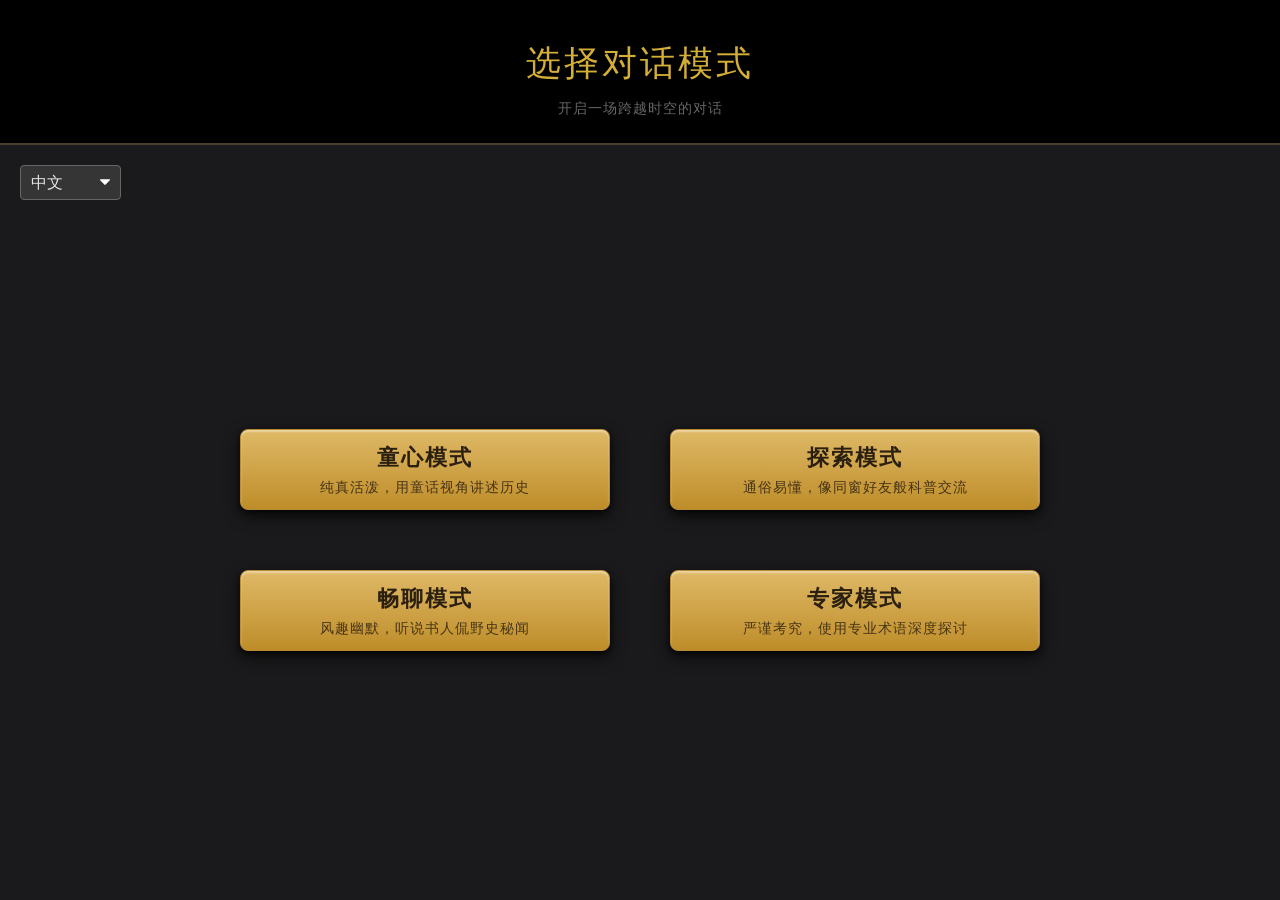
<file: index.html>
<!DOCTYPE html>
<html lang="zh-CN">
<head>            
    <meta charset="UTF-8">
    <meta name="viewport" content="width=device-width, initial-scale=1.0">
    <title>选择对话模式</title>
    <style>
         /* 第一个界面：选择模式 */
        /* 基础页面重置与字体设置 */
        body {
            margin: 0;
            padding: 0;
            background-color: #1a1a1c;
            font-family: "Songti SC", "SimSun", serif;
            display: flex;
            flex-direction: column;
            min-height: 100vh;
        }

        /* 顶部标题区 */
        .header {
            position: relative;
            background-color: #000;
            text-align: center;
            padding: 40px 20px 25px 20px;
            border-bottom: 2px solid #4a3e2e;
        }

        .header h1 {
            color: #d4af37;
            margin: 0 0 12px 0;
            font-size: 2.2em;
            font-weight: normal;
            letter-spacing: 3px;
        }

        .header p {
            color: #666;
            margin: 0;
            font-size: 0.9em;
            letter-spacing: 1px;
        }

        /* 中间区域整体容器：开启 flex 列布局 */
        .main-content {
            flex: 1;
            display: flex;
            flex-direction: column;
            padding: 20px;
            box-sizing: border-box; /* 确保内边距不会撑大整个容器 */
        }

        /* 语言控制区：保持在最左上方 */
        .lang-controls {
            width: 100%;
        }

        /* 语言选择框样式 */
        #lang-select {
            padding: 6px 10px;
            border-radius: 4px;            
            background: rgba(60, 60, 60, 0.8); 
            color: #e5e5e5;                
            border: 1px solid #666;        
            
            font-size: 14px;
            font-weight: normal;           
            cursor: pointer;
            -webkit-appearance: none;
            appearance: none;

            /* 下拉箭头 */
            background-image: url('data:image/svg+xml;charset=US-ASCII,%3Csvg%20xmlns%3D%22http%3A//www.w3.org/2000/svg%22%20width%3D%22292.4%22%20height%3D%22292.4%22%3E%3Cpath%20fill%3D%22%23FFFFFF%22%20d%3D%22M287%2069.4a17.6%2017.6%200%200%200-13-5.4H18.4c-5%200-9.3%201.8-12.9%205.4A17.6%2017.6%200%200%200%200%2082.2c0%205%201.8%209.3%205.4%2012.9l128%20127.9c3.6%203.6%207.8%205.4%2012.8%205.4s9.2-1.8%2012.8-5.4L287%2095c3.5-3.5%205.4-7.8%205.4-12.8%200-5-1.9-9.2-5.4-12.8z%22/%3E%3C/svg%3E');
            background-repeat: no-repeat;
            background-position: right 10px top 50%;
            background-size: .65em auto;
            padding-right: 28px;
        }

        #lang-select:hover {
            background-color: rgba(80, 80, 80, 0.9);
            border-color: #888;
        }

        .lang-select option {
            background-color: #1a1a1c;
            color: #d4af37;
        }

        /* 按钮组包裹层 */
        .content-wrapper {
            margin: 0 auto;
            /* 移动端要求：整体往下精准移动 50px */
            margin-top: 50px; 
            width: 100%;
            max-width: 320px;
            display: flex;
            flex-direction: column;
        }

        .button-group {
            display: flex;
            flex-direction: column;
            gap: 25px;
            width: 100%;
        }

        /* PC端宽屏网格排版 */
        @media (min-width: 768px) {
            .content-wrapper {
                max-width: 800px; /* 适配按钮组的PC端宽度 */
                margin-top: 0;    /* PC端取消固定外边距 */
                flex: 1;          /* 撑满中间区域剩余的所有垂直空间 */
                justify-content: center; /* 在垂直空间内实现完美居中！ */
            }

            #lang-select {
                font-size: 16px !important;
                padding: 8px 30px 8px 10px !important;
            }

            .button-group {
                display: grid;            
                grid-template-columns: repeat(2, 1fr); 
                gap: 60px;                           
            }
            
            .role-btn {
                max-width: 100%;          
                padding: 30px 20px;       
                transition: all 0.2s ease-in-out;
            }

            .role-btn:hover {
                transform: translateY(-5px); 
                box-shadow: 
                    inset 0 2px 2px rgba(255, 255, 255, 0.5), 
                    0 10px 20px rgba(0, 0, 0, 0.8),
                    0 4px 8px rgba(0, 0, 0, 0.6);
                filter: brightness(1.1); 
            }
        }

        /* 按钮样式 */
        .role-btn {
            display: flex;
            flex-direction: column;
            justify-content: center;
            align-items: center;
            text-decoration: none;
            color: #2b1f10;
            padding: 12px 10px;
            border-radius: 8px;
            border: 1px solid #b88a35;
            background: linear-gradient(to bottom, #dfb967 0%, #be8d29 100%);
            box-shadow: 
                inset 0 2px 2px rgba(255, 255, 255, 0.4), 
                0 6px 15px rgba(0, 0, 0, 0.7),
                0 2px 4px rgba(0, 0, 0, 0.5);
            transition: all 0.1s ease-in-out;
            cursor: pointer;
        }

        .role-btn:active {
            transform: translateY(4px);
            box-shadow: 
                inset 0 1px 1px rgba(255, 255, 255, 0.2), 
                0 2px 5px rgba(0, 0, 0, 0.6);
        }

        .role-title {
            font-size: 1.4em;
            letter-spacing: 2px;
            font-weight: bold;
            margin-bottom: 6px;
            text-align: center;
        }

        .role-desc {
            font-size: 0.85em;
            letter-spacing: 1px;
            color: #3b2a12;
            opacity: 0.9;
            text-align: center;
        }
    </style>
</head>
<body>

    <div class="header">
        <h1 data-i18n="mainTitle">选择对话模式</h1>
        <p data-i18n="subTitle"> </p>
    </div>

    <!-- 中间区域 -->
    <div class="main-content">
        <!-- 语言选择框，稳稳在左上方 -->
        <div class="lang-controls">
            <select id="lang-select" class="lang-select">
                <option value="zh">中文</option>
                <option value="en">English</option>
                <option value="de">Deutsch</option>
                <option value="ja">日本語</option>
            </select>
        </div>

        <!-- 按钮包裹层，移动端通过 margin-top 准确下移 50px，PC端通过 flex 居中 -->
        <div class="content-wrapper">
            <div class="button-group">
                <a href="chat.html?role=child" class="role-btn">
                    <span class="role-title" data-i18n="modeChildTitle">童心模式</span>
                    <span class="role-desc" data-i18n="modeChildDesc">纯真活泼，用童话视角讲述历史</span>
                </a>
                <a href="chat.html?role=student" class="role-btn">
                    <span class="role-title" data-i18n="modeStudentTitle">探索模式</span>
                    <span class="role-desc" data-i18n="modeStudentDesc">通俗易懂，像同窗好友般科普交流</span>
                </a>
                <a href="chat.html?role=storyteller" class="role-btn">
                    <span class="role-title" data-i18n="modeStoryTitle">畅聊模式</span>
                    <span class="role-desc" data-i18n="modeStoryDesc">风趣幽默，听说书人侃野史秘闻</span>
                </a>
                <a href="chat.html?role=scholar" class="role-btn">
                    <span class="role-title" data-i18n="modeScholarTitle">专家模式</span>
                    <span class="role-desc" data-i18n="modeScholarDesc">严谨考究，使用专业术语深度探讨</span>
                </a>
            </div>
        </div>
    </div>

    <!-- 翻译与状态传递脚本 -->
    <script>
        // 多语言词典
        const translations = {
            zh: {
                mainTitle: "选择对话模式",
                subTitle: "开启一场跨越时空的对话",
                modeChildTitle: "童心模式",
                modeChildDesc: "纯真活泼，用童话视角讲述历史",
                modeStudentTitle: "探索模式",
                modeStudentDesc: "通俗易懂，像同窗好友般科普交流",
                modeStoryTitle: "畅聊模式",
                modeStoryDesc: "风趣幽默，听说书人侃野史秘闻",
                modeScholarTitle: "专家模式",
                modeScholarDesc: "严谨考究，使用专业术语深度探讨"
            },
            en: {
                mainTitle: "Choose Dialogue Mode",
                subTitle: "Start a conversation across time and space",
                modeChildTitle: "Childlike Mode",
                modeChildDesc: "Innocent and lively, telling history from a fairy tale perspective",
                modeStudentTitle: "Explore Mode",
                modeStudentDesc: "Easy to understand, chatting like a classmate",
                modeStoryTitle: "Chat Mode",
                modeStoryDesc: "Humorous, sharing unofficial history like a storyteller",
                modeScholarTitle: "Expert Mode",
                modeScholarDesc: "Rigorous research, deep discussion using professional terms"
            },
            de: {
                mainTitle: "Dialogmodus wählen",
                subTitle: "Beginne ein Gespräch über Raum und Zeit hinweg",
                modeChildTitle: "Kindlicher Modus",
                modeChildDesc: "Unschuldig und lebhaft, Geschichte aus einer Märchenperspektive",
                modeStudentTitle: "Erkundungsmodus",
                modeStudentDesc: "Leicht verständlich, plaudern wie ein Mitschüler",
                modeStoryTitle: "Plaudermodus",
                modeStoryDesc: "Humorvoll, wie ein Geschichtenerzähler",
                modeScholarTitle: "Expertenmodus",
                modeScholarDesc: "Streng und tiefgehend, mit Fachterminologie"
            },
            ja: {
                mainTitle: "対話モードを選択",
                subTitle: "時空を超えた対話を始めよう",
                modeChildTitle: "童心モード",
                modeChildDesc: "無邪気で活発、おとぎ話の視点で歴史を語る",
                modeStudentTitle: "探索モード",
                modeStudentDesc: "分かりやすい、同級生のように楽しく交流",
                modeStoryTitle: "おしゃべりモード",
                modeStoryDesc: "ユーモラス、講談師のように野史を語る",
                modeScholarTitle: "専門家モード",
                modeScholarDesc: "厳密な考証、専門用語を用いた深い議論"
            }
        };

        document.addEventListener('DOMContentLoaded', () => {
            const langSelect = document.getElementById('lang-select'); 
            const roleButtons = document.querySelectorAll('.role-btn');
            const i18nElements = document.querySelectorAll('[data-i18n]');

            // 1. 初始化检查本地存储的语言状态
            const savedLang = localStorage.getItem('app_language');
            if (savedLang && translations[savedLang]) {
                langSelect.value = savedLang;
            }

            // 2. 核心功能：更新界面语言和链接
            function updateLanguageAndLinks() {
                const currentLang = langSelect.value;
                
                // (1) 动态替换当前页面的文字
                i18nElements.forEach(el => {
                    const key = el.getAttribute('data-i18n');
                    if (translations[currentLang] && translations[currentLang][key]) {
                        el.textContent = translations[currentLang][key];
                    }
                });

                // (2) 改变 html 的 lang 属性
                document.documentElement.lang = currentLang === 'zh' ? 'zh-CN' : currentLang;

                // (3) 将语言状态存入 localStorage，供下一个页面使用
                localStorage.setItem('app_language', currentLang);

                // (4) 动态更新按钮的 URL 后缀，确保语言参数带到下一个页面
                roleButtons.forEach(btn => {
                    const url = new URL(btn.href, window.location.origin);
                    url.searchParams.set('lang', currentLang);
                    btn.href = url.toString();
                });
            }

            // 3. 首次加载时执行一次翻译和链接更新
            updateLanguageAndLinks();

            // 4. 监听用户下拉切换语言的操作，随时更新
            langSelect.addEventListener('change', updateLanguageAndLinks);
        });
    </script>

</body>
</html>
</file>
